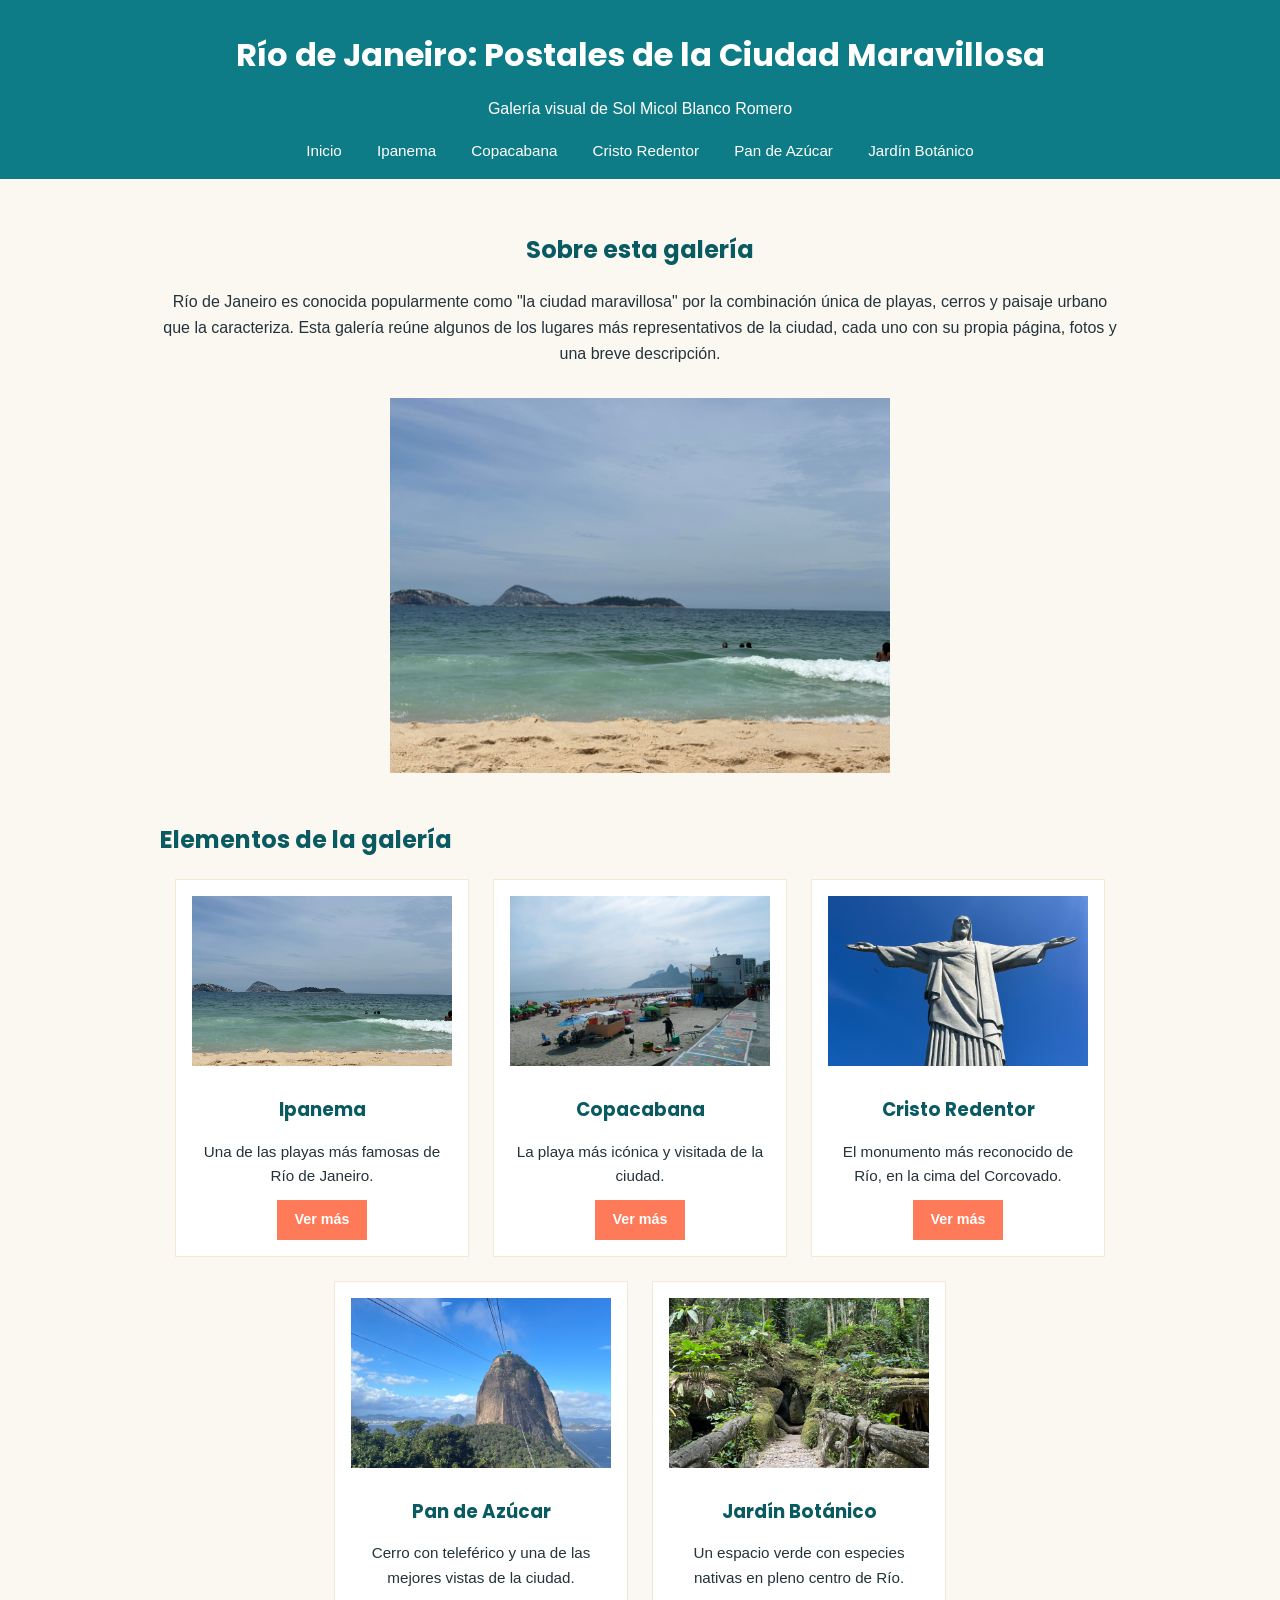
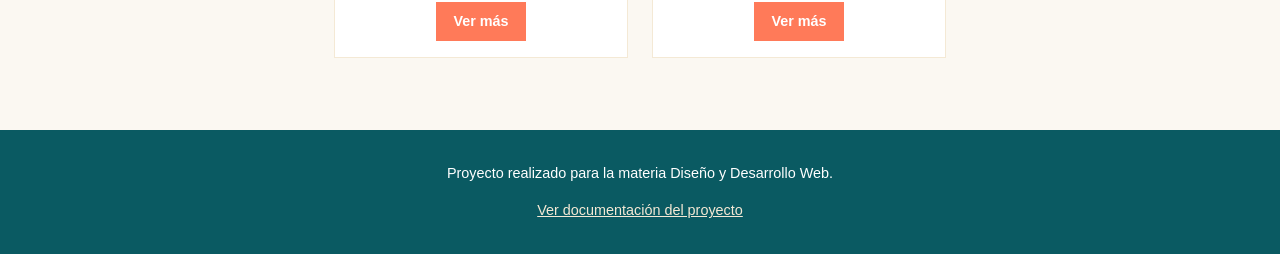
<file: index.html>
<!DOCTYPE html>
<html lang="es">
<head>
  <meta charset="UTF-8">
  <meta name="viewport" content="width=device-width, initial-scale=1.0">
  <title>Río de Janeiro: Postales de la Ciudad Maravillosa</title>
  <link rel="stylesheet" href="css/style.css">
</head>
<body>
 
  <header>
    <h1>Río de Janeiro: Postales de la Ciudad Maravillosa</h1>
    <p>Galería visual de Sol Micol Blanco Romero</p>
    <nav>
      <ul>
        <li><a href="index.html">Inicio</a></li>
        <li><a href="elemento1.html">Ipanema</a></li>
        <li><a href="elemento2.html">Copacabana</a></li>
        <li><a href="elemento3.html">Cristo Redentor</a></li>
        <li><a href="elemento4.html">Pan de Azúcar</a></li>
        <li><a href="elemento5.html">Jardín Botánico</a></li>
      </ul>
    </nav>
  </header>
 
  <main>
 
    <section class="presentacion">
      <h2>Sobre esta galería</h2>
      <p>
        Río de Janeiro es conocida popularmente como "la ciudad maravillosa"
        por la combinación única de playas, cerros y paisaje urbano que la
        caracteriza. Esta galería reúne algunos de los lugares más
        representativos de la ciudad, cada uno con su propia página, fotos
        y una breve descripción.
      </p>
      <img src="img/ipanema.jpg" alt="Playa de Ipanema, Río de Janeiro">
    </section>
 
    <section>
      <h2>Elementos de la galería</h2>
      <div class="galeria">
 
        <div class="tarjeta">
          <img src="img/ipanema.jpg" alt="Playa de Ipanema">
          <h2>Ipanema</h2>
          <p>Una de las playas más famosas de Río de Janeiro.</p>
          <a class="boton" href="elemento1.html">Ver más</a>
        </div>
 
        <div class="tarjeta">
          <img src="img/copacabana.jpeg" alt="Playa de Copacabana">
          <h2>Copacabana</h2>
          <p>La playa más icónica y visitada de la ciudad.</p>
          <a class="boton" href="elemento2.html">Ver más</a>
        </div>
 
        <div class="tarjeta">
          <img src="img/cristo-redentor.jpeg" alt="Cristo Redentor">
          <h2>Cristo Redentor</h2>
          <p>El monumento más reconocido de Río, en la cima del Corcovado.</p>
          <a class="boton" href="elemento3.html">Ver más</a>
        </div>
 
        <div class="tarjeta">
          <img src="img/pan-de-azucar.jpeg" alt="Pan de Azúcar">
          <h2>Pan de Azúcar</h2>
          <p>Cerro con teleférico y una de las mejores vistas de la ciudad.</p>
          <a class="boton" href="elemento4.html">Ver más</a>
        </div>
 
        <div class="tarjeta">
          <img src="img/jardin-botanico.jpeg" alt="Jardín Botánico de Río de Janeiro">
          <h2>Jardín Botánico</h2>
          <p>Un espacio verde con especies nativas en pleno centro de Río.</p>
          <a class="boton" href="elemento5.html">Ver más</a>
        </div>
 
      </div>
    </section>
 
  </main>
 
  <footer>
    <p>Proyecto realizado para la materia Diseño y Desarrollo Web.</p>
    <p><a href="README.md">Ver documentación del proyecto</a></p>
  </footer>
 
</body>
</html>
</file>
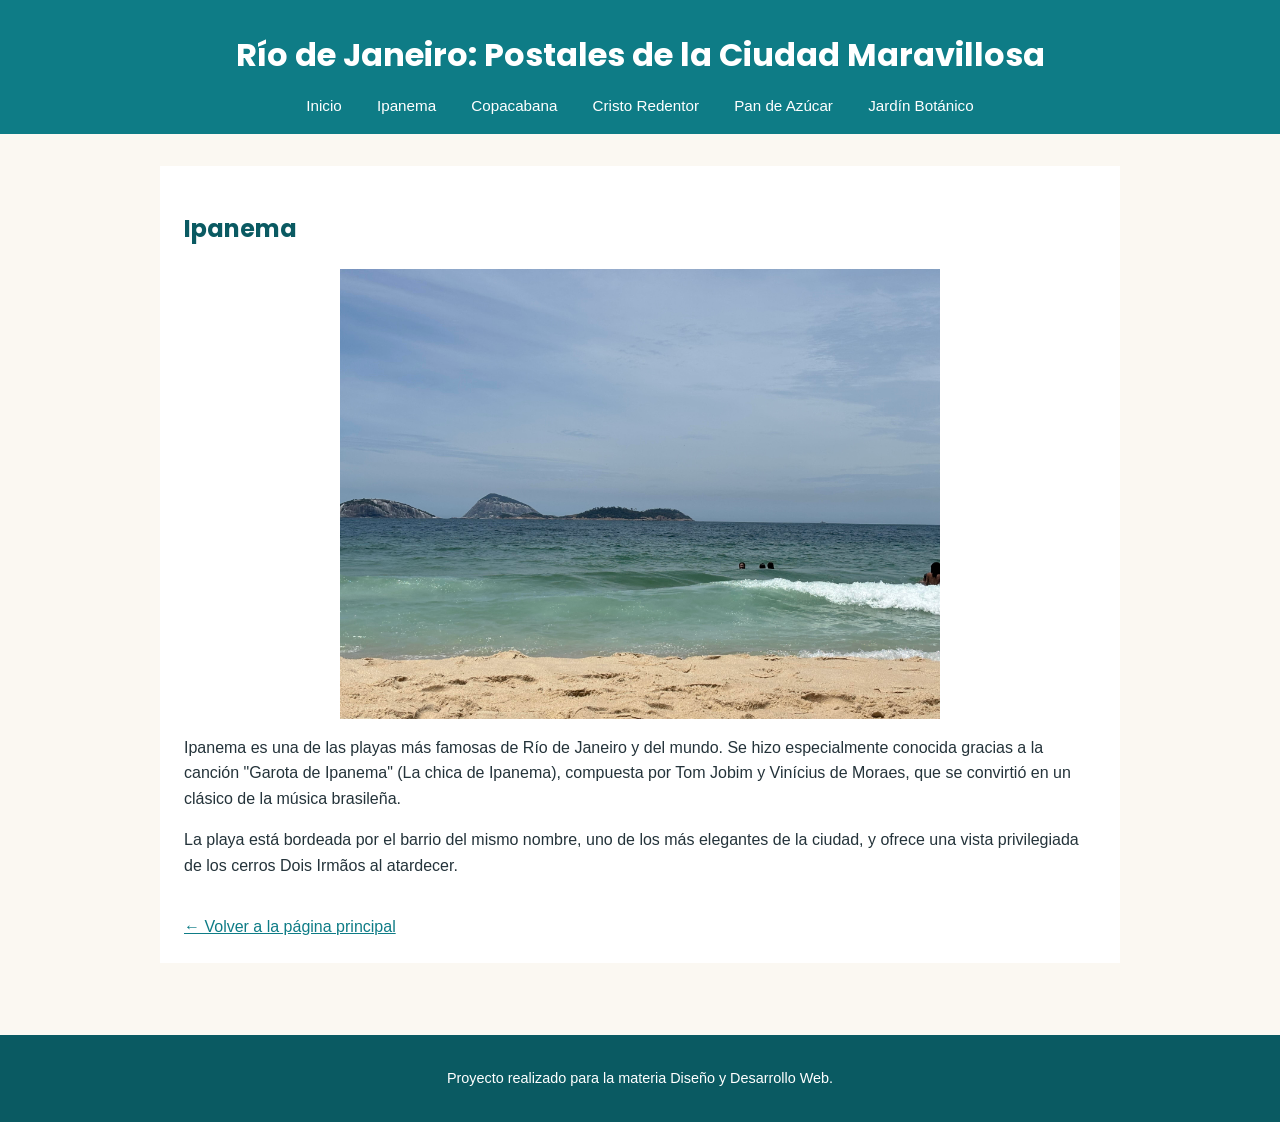
<file: elemento1.html>
<!DOCTYPE html>
<html lang="es">
<head>
  <meta charset="UTF-8">
  <meta name="viewport" content="width=device-width, initial-scale=1.0">
  <title>Ipanema | Río de Janeiro: Postales de la Ciudad Maravillosa</title>
  <link rel="stylesheet" href="css/style.css">
</head>
<body>
 
  <header>
    <h1>Río de Janeiro: Postales de la Ciudad Maravillosa</h1>
    <nav>
      <ul>
        <li><a href="index.html">Inicio</a></li>
        <li><a href="elemento1.html">Ipanema</a></li>
        <li><a href="elemento2.html">Copacabana</a></li>
        <li><a href="elemento3.html">Cristo Redentor</a></li>
        <li><a href="elemento4.html">Pan de Azúcar</a></li>
        <li><a href="elemento5.html">Jardín Botánico</a></li>
      </ul>
    </nav>
  </header>
 
  <main>
    <section class="elemento">
      <h2>Ipanema</h2>
      <img src="img/ipanema.jpg" alt="Playa de Ipanema, Río de Janeiro">
      <p>
        Ipanema es una de las playas más famosas de Río de Janeiro y del
        mundo. Se hizo especialmente conocida gracias a la canción
        "Garota de Ipanema" (La chica de Ipanema), compuesta por Tom Jobim
        y Vinícius de Moraes, que se convirtió en un clásico de la música
        brasileña.
      </p>
      <p>
        La playa está bordeada por el barrio del mismo nombre, uno de los
        más elegantes de la ciudad, y ofrece una vista privilegiada de los
        cerros Dois Irmãos al atardecer.
      </p>
      <a class="volver" href="index.html">← Volver a la página principal</a>
    </section>
  </main>
 
  <footer>
    <p>Proyecto realizado para la materia Diseño y Desarrollo Web.</p>
  </footer>
 
</body>
</html>
</file>
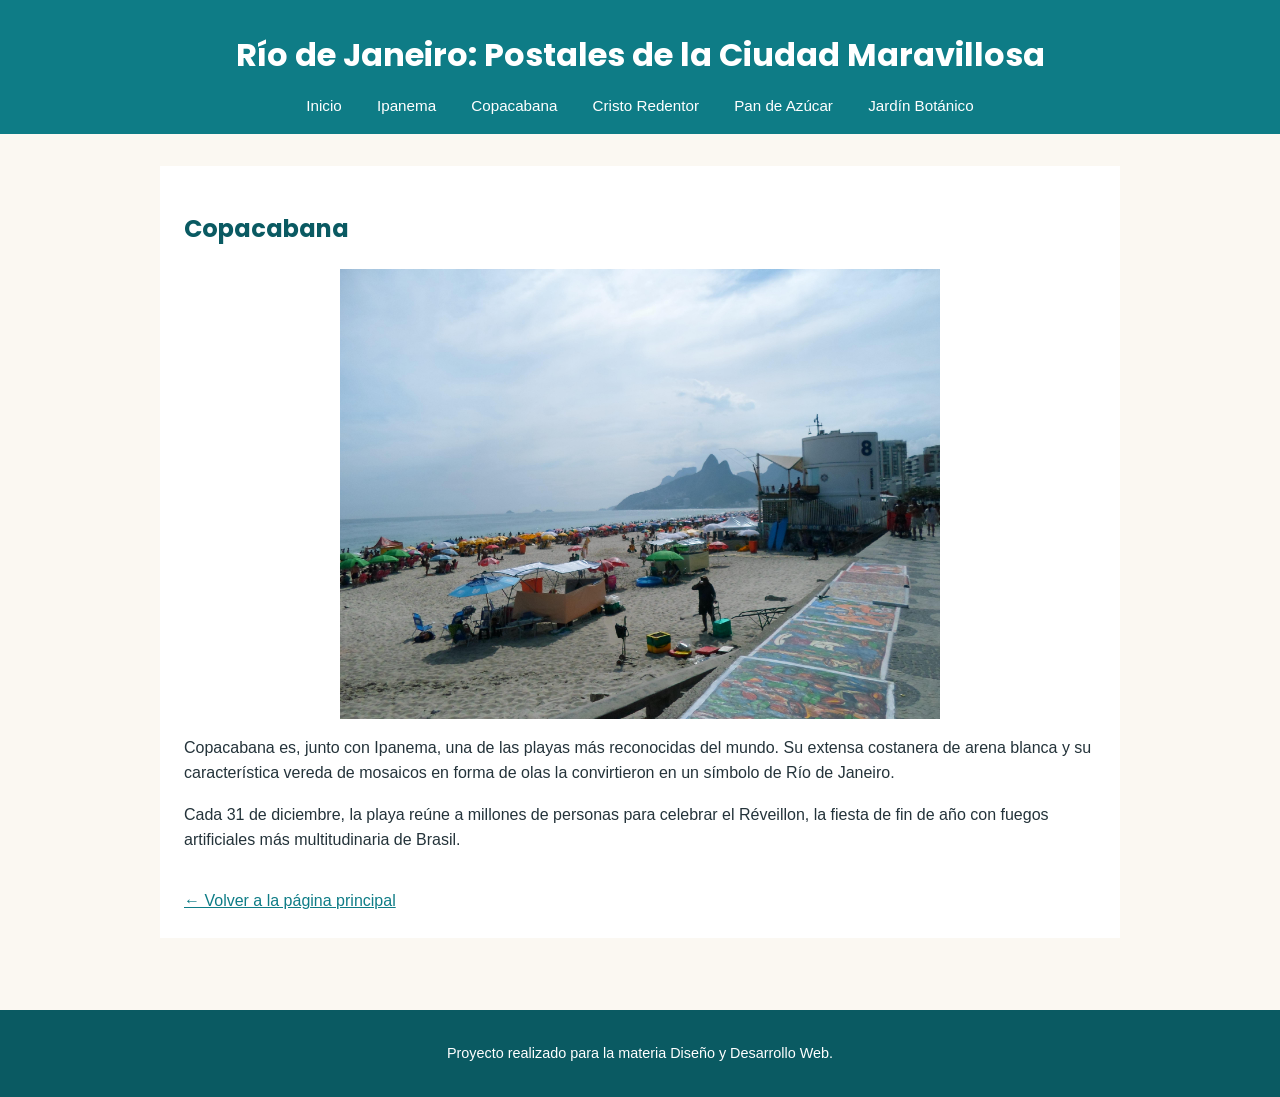
<file: elemento2.html>
<!DOCTYPE html>
<html lang="es">
<head>
  <meta charset="UTF-8">
  <meta name="viewport" content="width=device-width, initial-scale=1.0">
  <title>Copacabana | Río de Janeiro: Postales de la Ciudad Maravillosa</title>
  <link rel="stylesheet" href="css/style.css">
</head>
<body>
 
  <header>
    <h1>Río de Janeiro: Postales de la Ciudad Maravillosa</h1>
    <nav>
      <ul>
        <li><a href="index.html">Inicio</a></li>
        <li><a href="elemento1.html">Ipanema</a></li>
        <li><a href="elemento2.html">Copacabana</a></li>
        <li><a href="elemento3.html">Cristo Redentor</a></li>
        <li><a href="elemento4.html">Pan de Azúcar</a></li>
        <li><a href="elemento5.html">Jardín Botánico</a></li>
      </ul>
    </nav>
  </header>
 
  <main>
    <section class="elemento">
      <h2>Copacabana</h2>
      <img src="img/copacabana.jpeg" alt="Playa de Copacabana, Río de Janeiro">
      <p>
        Copacabana es, junto con Ipanema, una de las playas más
        reconocidas del mundo. Su extensa costanera de arena blanca y su
        característica vereda de mosaicos en forma de olas la convirtieron
        en un símbolo de Río de Janeiro.
      </p>
      <p>
        Cada 31 de diciembre, la playa reúne a millones de personas para
        celebrar el Réveillon, la fiesta de fin de año con fuegos
        artificiales más multitudinaria de Brasil.
      </p>
      <a class="volver" href="index.html">← Volver a la página principal</a>
    </section>
  </main>
 
  <footer>
    <p>Proyecto realizado para la materia Diseño y Desarrollo Web.</p>
  </footer>
 
</body>
</html>
</file>
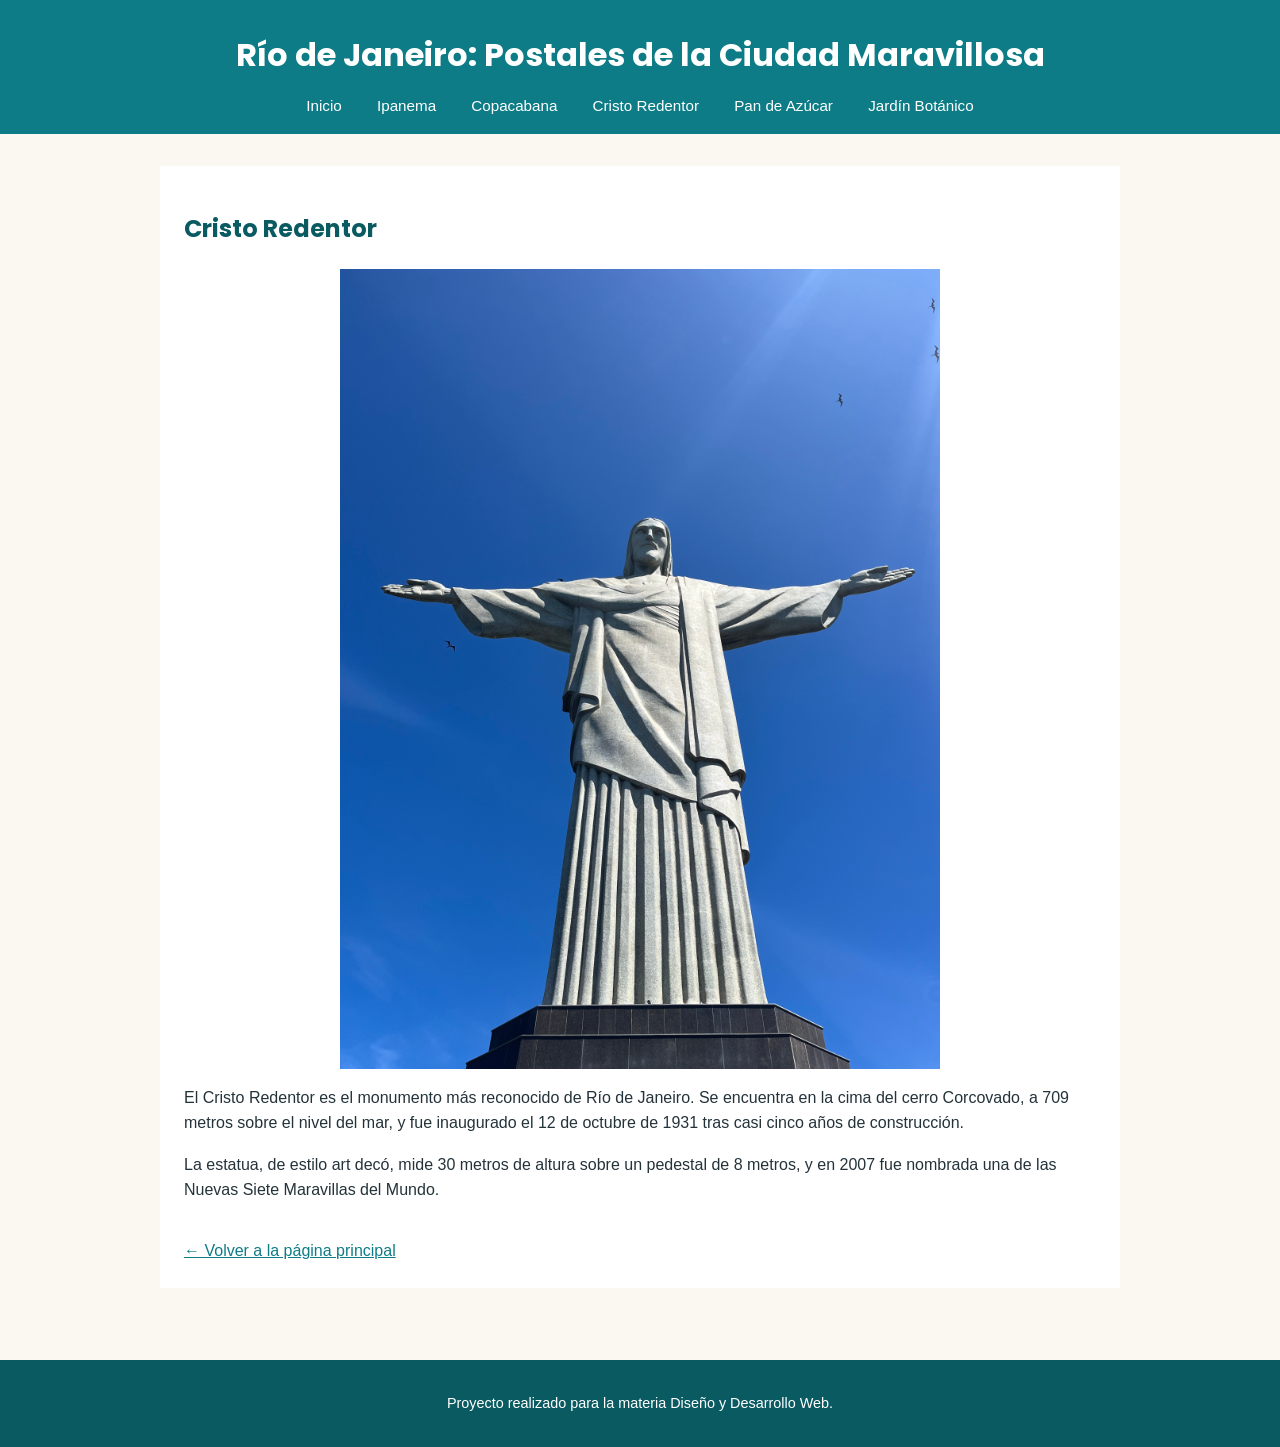
<file: elemento3.html>
<!DOCTYPE html>
<html lang="es">
<head>
  <meta charset="UTF-8">
  <meta name="viewport" content="width=device-width, initial-scale=1.0">
  <title>Cristo Redentor | Río de Janeiro: Postales de la Ciudad Maravillosa</title>
  <link rel="stylesheet" href="css/style.css">
</head>
<body>
 
  <header>
    <h1>Río de Janeiro: Postales de la Ciudad Maravillosa</h1>
    <nav>
      <ul>
        <li><a href="index.html">Inicio</a></li>
        <li><a href="elemento1.html">Ipanema</a></li>
        <li><a href="elemento2.html">Copacabana</a></li>
        <li><a href="elemento3.html">Cristo Redentor</a></li>
        <li><a href="elemento4.html">Pan de Azúcar</a></li>
        <li><a href="elemento5.html">Jardín Botánico</a></li>
      </ul>
    </nav>
  </header>
 
  <main>
    <section class="elemento">
      <h2>Cristo Redentor</h2>
      <img src="img/cristo-redentor.jpeg" alt="Estatua del Cristo Redentor, Río de Janeiro">
      <p>
        El Cristo Redentor es el monumento más reconocido de Río de
        Janeiro. Se encuentra en la cima del cerro Corcovado, a 709
        metros sobre el nivel del mar, y fue inaugurado el 12 de octubre
        de 1931 tras casi cinco años de construcción.
      </p>
      <p>
        La estatua, de estilo art decó, mide 30 metros de altura sobre un
        pedestal de 8 metros, y en 2007 fue nombrada una de las Nuevas
        Siete Maravillas del Mundo.
      </p>
      <a class="volver" href="index.html">← Volver a la página principal</a>
    </section>
  </main>
 
  <footer>
    <p>Proyecto realizado para la materia Diseño y Desarrollo Web.</p>
  </footer>
 
</body>
</html>
</file>
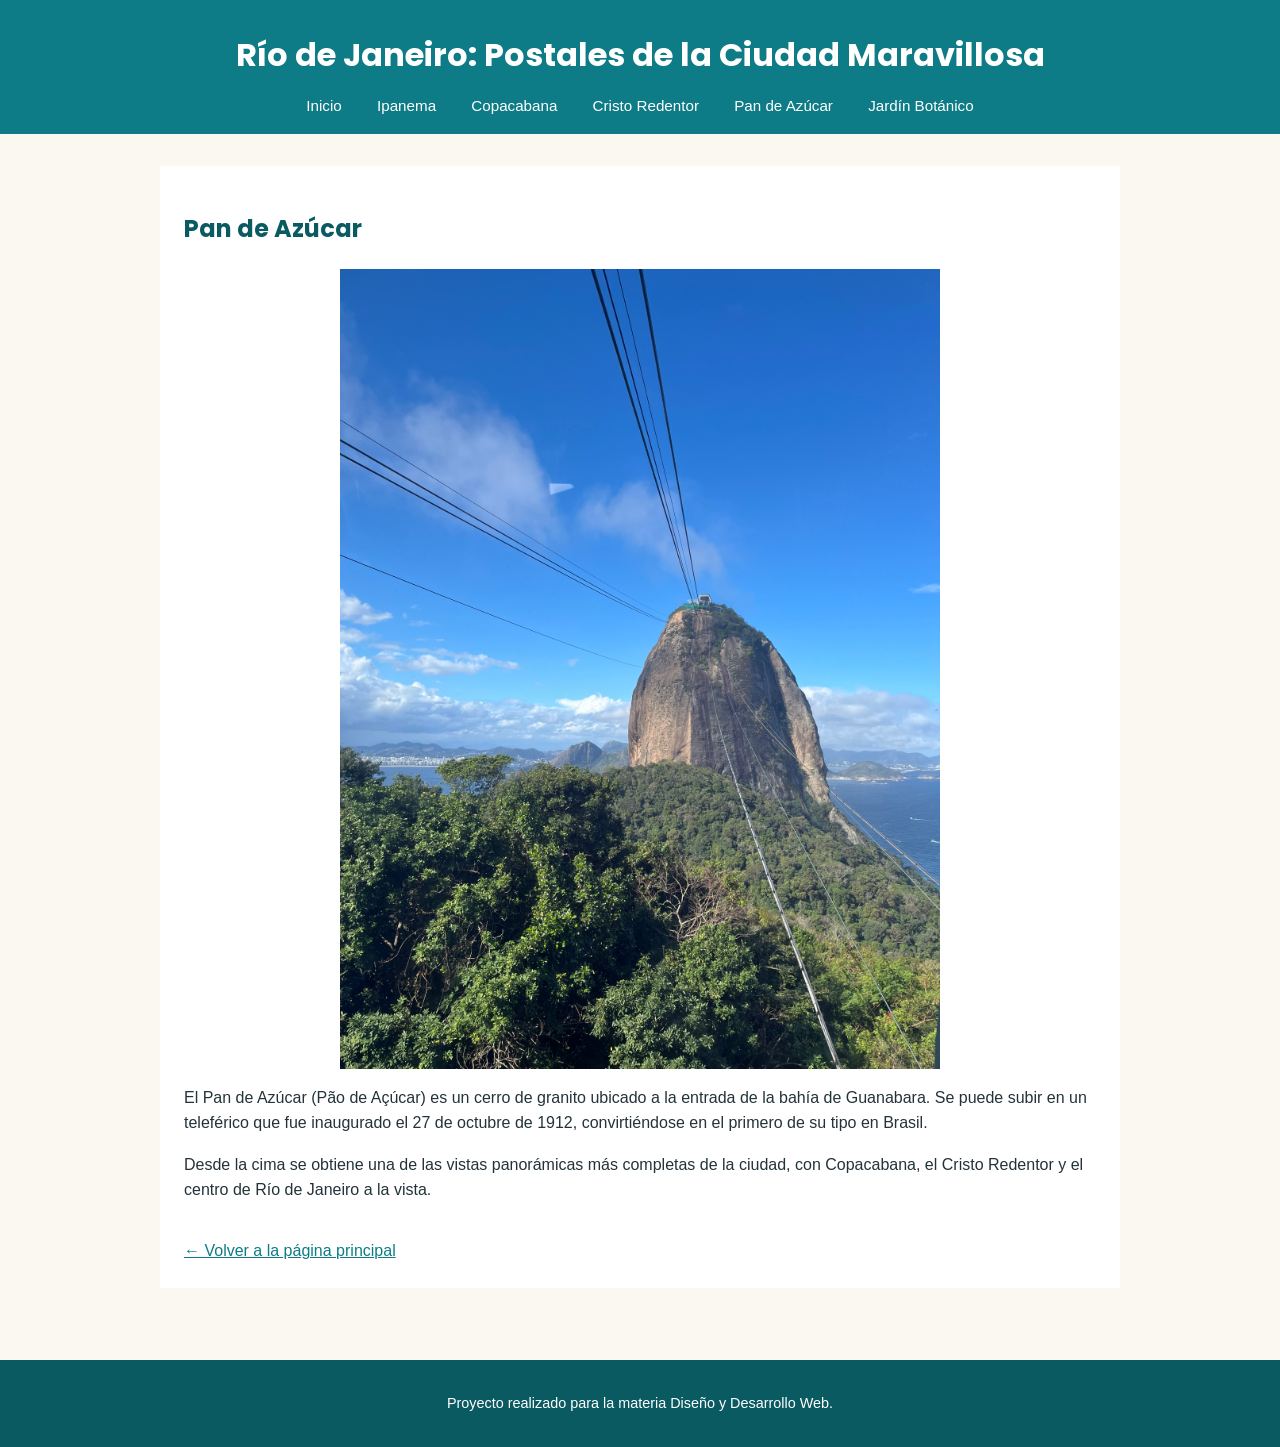
<file: elemento4.html>
<!DOCTYPE html>
<html lang="es">
<head>
  <meta charset="UTF-8">
  <meta name="viewport" content="width=device-width, initial-scale=1.0">
  <title>Pan de Azúcar | Río de Janeiro: Postales de la Ciudad Maravillosa</title>
  <link rel="stylesheet" href="css/style.css">
</head>
<body>
 
  <header>
    <h1>Río de Janeiro: Postales de la Ciudad Maravillosa</h1>
    <nav>
      <ul>
        <li><a href="index.html">Inicio</a></li>
        <li><a href="elemento1.html">Ipanema</a></li>
        <li><a href="elemento2.html">Copacabana</a></li>
        <li><a href="elemento3.html">Cristo Redentor</a></li>
        <li><a href="elemento4.html">Pan de Azúcar</a></li>
        <li><a href="elemento5.html">Jardín Botánico</a></li>
      </ul>
    </nav>
  </header>
 
  <main>
    <section class="elemento">
      <h2>Pan de Azúcar</h2>
      <img src="img/pan-de-azucar.jpeg" alt="Cerro Pan de Azúcar, Río de Janeiro">
      <p>
        El Pan de Azúcar (Pão de Açúcar) es un cerro de granito ubicado a
        la entrada de la bahía de Guanabara. Se puede subir en un
        teleférico que fue inaugurado el 27 de octubre de 1912,
        convirtiéndose en el primero de su tipo en Brasil.
      </p>
      <p>
        Desde la cima se obtiene una de las vistas panorámicas más
        completas de la ciudad, con Copacabana, el Cristo Redentor y el
        centro de Río de Janeiro a la vista.
      </p>
      <a class="volver" href="index.html">← Volver a la página principal</a>
    </section>
  </main>
 
  <footer>
    <p>Proyecto realizado para la materia Diseño y Desarrollo Web.</p>
  </footer>
 
</body>
</html>
</file>
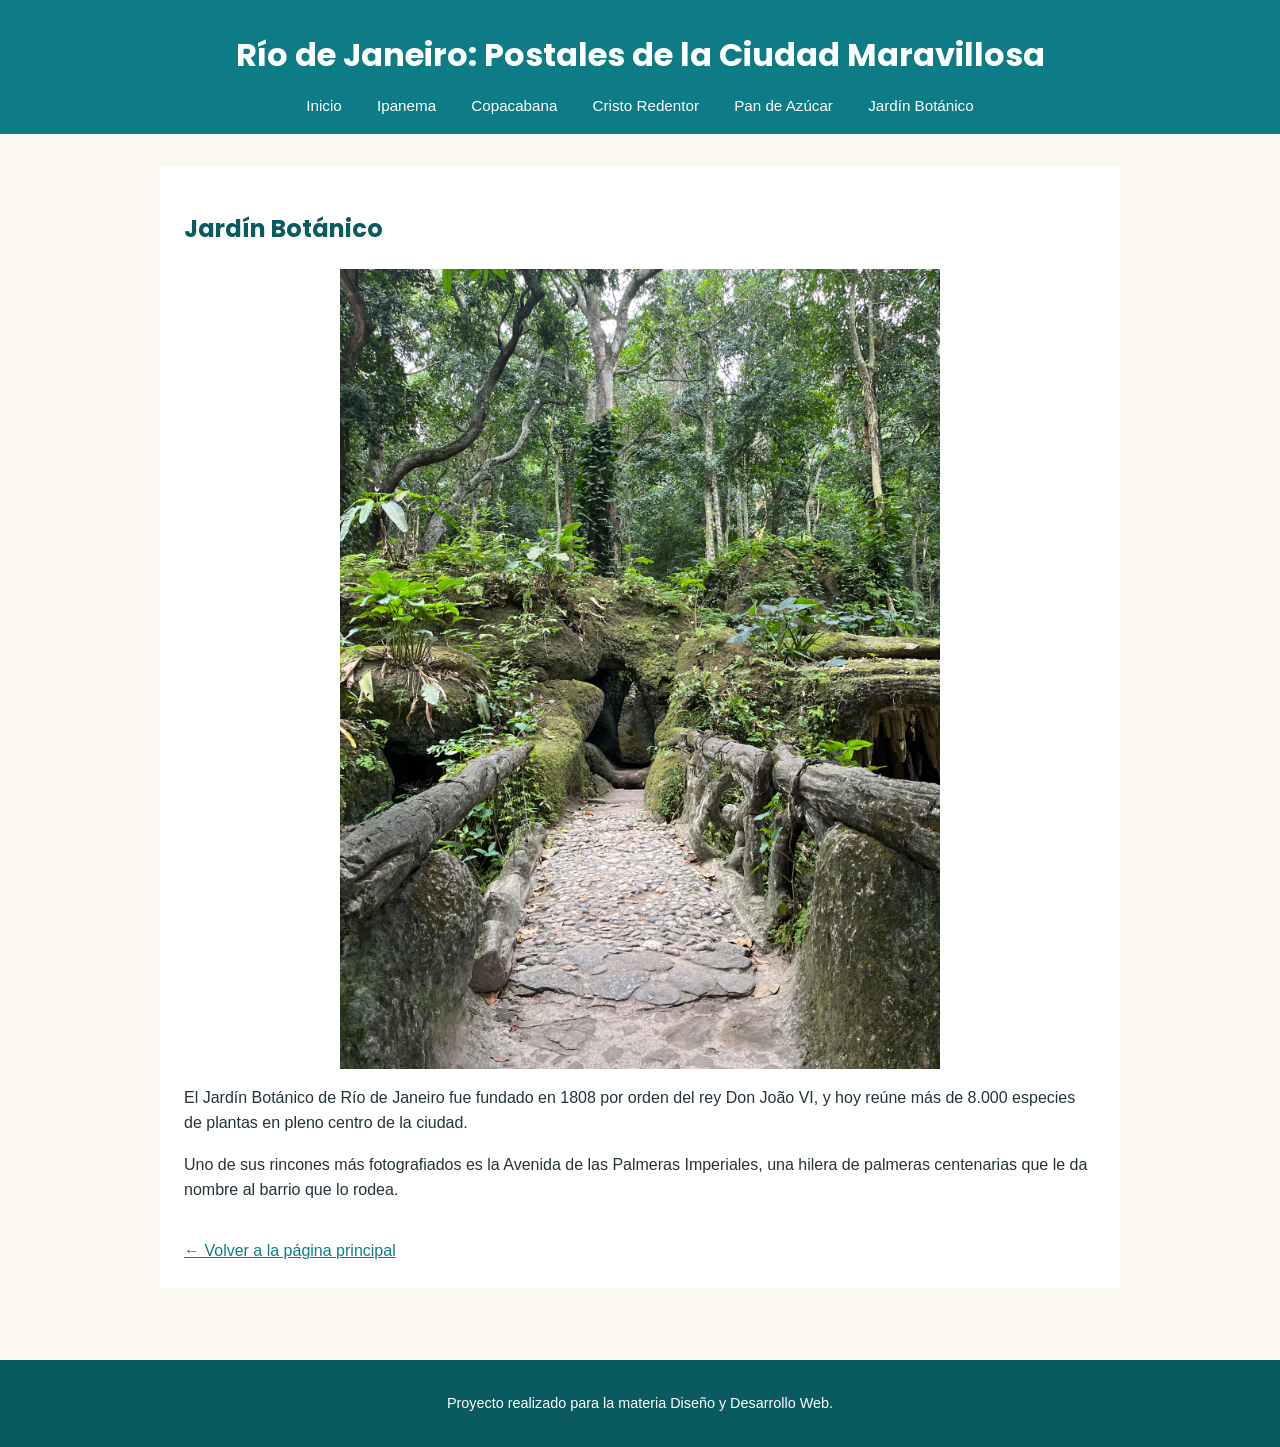
<file: elemento5.html>
<!DOCTYPE html>
<html lang="es">
<head>
  <meta charset="UTF-8">
  <meta name="viewport" content="width=device-width, initial-scale=1.0">
  <title>Jardín Botánico | Río de Janeiro: Postales de la Ciudad Maravillosa</title>
  <link rel="stylesheet" href="css/style.css">
</head>
<body>
 
  <header>
    <h1>Río de Janeiro: Postales de la Ciudad Maravillosa</h1>
    <nav>
      <ul>
        <li><a href="index.html">Inicio</a></li>
        <li><a href="elemento1.html">Ipanema</a></li>
        <li><a href="elemento2.html">Copacabana</a></li>
        <li><a href="elemento3.html">Cristo Redentor</a></li>
        <li><a href="elemento4.html">Pan de Azúcar</a></li>
        <li><a href="elemento5.html">Jardín Botánico</a></li>
      </ul>
    </nav>
  </header>
 
  <main>
    <section class="elemento">
      <h2>Jardín Botánico</h2>
      <img src="img/jardin-botanico.jpeg" alt="Jardín Botánico de Río de Janeiro">
      <p>
        El Jardín Botánico de Río de Janeiro fue fundado en 1808 por
        orden del rey Don João VI, y hoy reúne más de 8.000 especies de
        plantas en pleno centro de la ciudad.
      </p>
      <p>
        Uno de sus rincones más fotografiados es la Avenida de las
        Palmeras Imperiales, una hilera de palmeras centenarias que le da
        nombre al barrio que lo rodea.
      </p>
      <a class="volver" href="index.html">← Volver a la página principal</a>
    </section>
  </main>
 
  <footer>
    <p>Proyecto realizado para la materia Diseño y Desarrollo Web.</p>
  </footer>
 
</body>
</html>
</file>
<file: css/style.css>
@import url('https://fonts.googleapis.com/css2?family=Poppins:wght@400;600;700&display=swap');
 
body {
  margin: 0;
  font-family: Arial, Helvetica, sans-serif;
  font-size: 100%;
  line-height: 1.6;
  color: #24333a;
  background-color: #fbf8f2;
}
 
h1, h2, h3 {
  font-family: 'Poppins', Arial, sans-serif;
  color: #0a5a62;
}
 
header {
  background-color: #0e7c86;
  color: #ffffff;
  padding: 1.8rem 1rem 1rem;
  text-align: center;
}
 
header h1 {
  color: #ffffff;
  margin: 0 0 0.8rem;
  font-size: 2em;
}
 
nav ul {
  list-style: none;
  display: flex;
  flex-wrap: wrap;
  justify-content: center;
  gap: 1rem;
  margin: 0;
  padding: 0;
}
 
nav a {
  color: #ffffff;
  text-decoration: none;
  font-size: 0.95em;
  padding: 0.3rem 0.6rem;
}
 
nav a:hover {
  text-decoration: underline;
}
 
main {
  max-width: 60rem;
  margin: 0 auto;
  padding: 2rem 1.2rem;
}
 
.presentacion {
  text-align: center;
  margin-bottom: 2.5rem;
}
 
.presentacion img {
  width: 100%;
  max-width: 500px;
  margin-top: 1rem;
}
 
.galeria {
  display: flex;
  flex-wrap: wrap;
  gap: 1.5rem;
  justify-content: center;
  margin-top: 1.2rem;
}
 
.tarjeta {
  background-color: #ffffff;
  border: 1px solid #f4e9d5;
  width: 260px;
  padding: 1rem;
  text-align: center;
}
 
.tarjeta img {
  width: 100%;
  height: 170px;
  object-fit: cover;
  margin-bottom: 0.75rem;
}
 
.tarjeta h2 {
  font-size: 1.15em;
  margin: 0.6rem 0;
}
 
.tarjeta p {
  font-size: 0.95em;
  margin-bottom: 0.75rem;
}
 
.boton {
  display: inline-block;
  background-color: #ff7a59;
  color: #ffffff;
  padding: 0.5rem 1.1rem;
  text-decoration: none;
  font-weight: bold;
  font-size: 0.9em;
}
 
.boton:hover {
  background-color: #0a5a62;
}
 
.elemento {
  background-color: #ffffff;
  padding: 1.5rem;
}
 
.elemento img {
  width: 100%;
  max-width: 600px;
  display: block;
  margin: 1rem auto;
}
 
a {
  color: #0e7c86;
}
 
a:hover {
  color: #ff7a59;
}
 
.volver {
  display: inline-block;
  margin-top: 1.2rem;
}
 
footer {
  background-color: #0a5a62;
  color: #ffffff;
  text-align: center;
  padding: 1.1rem 1rem;
  margin-top: 2.5rem;
  font-size: 0.9em;
}
 
footer a {
  color: #f4e9d5;
}
 
@media (max-width: 600px) {
  header h1 {
    font-size: 1.4em;
  }
 
  nav ul {
    flex-direction: column;
    align-items: center;
    gap: 0.5rem;
  }
 
  main {
    padding: 1.2rem 1rem;
  }
 
  .tarjeta {
    width: 100%;
    max-width: 320px;
  }
}
</file>
